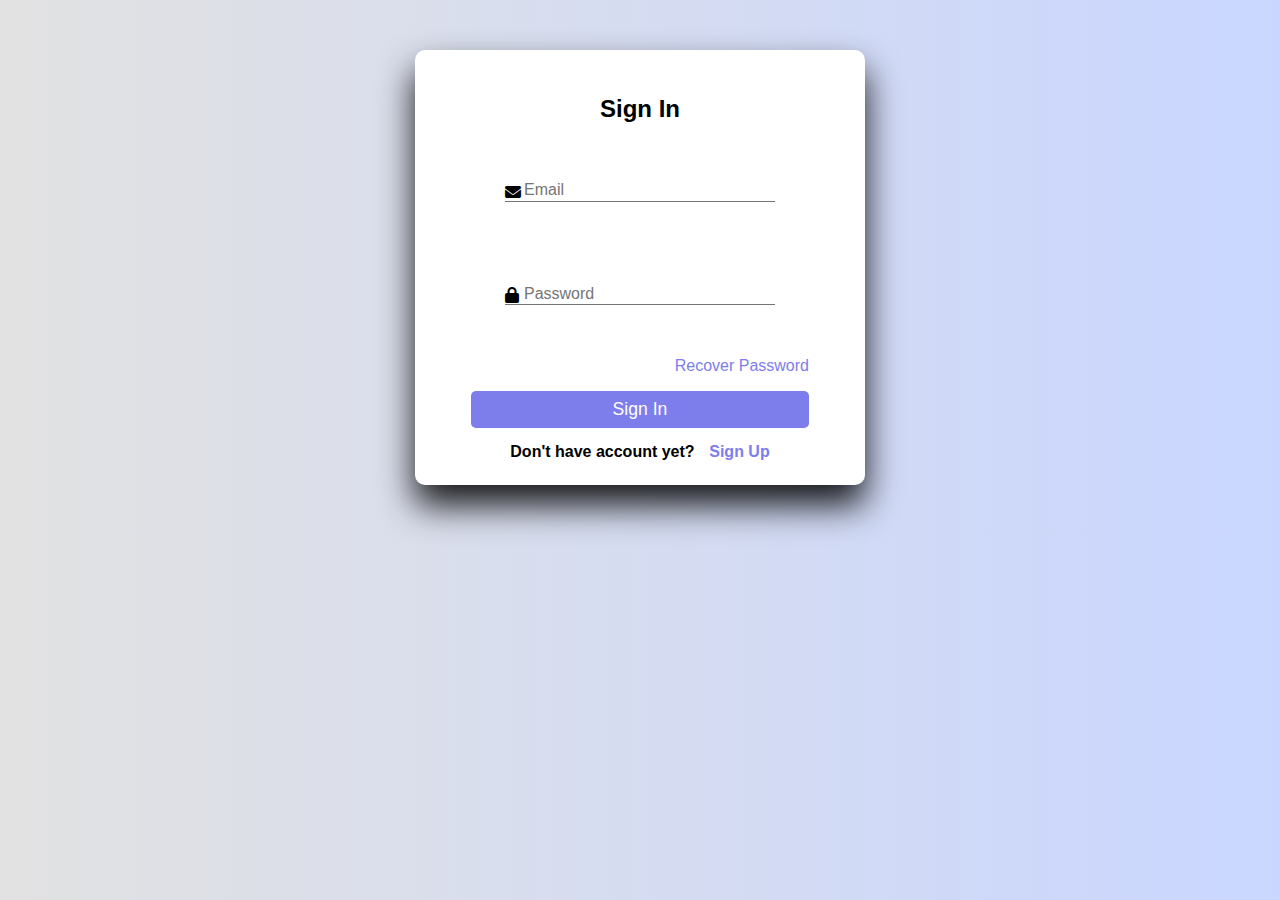
<file: index.html>
<!DOCTYPE html>
<html lang="en">
<head>
  <meta charset="UTF-8">
  <meta name="viewport" content="width=device-width, initial-scale=1.0">
  <title>Register & Login</title>
  <!--aşağıdaki linkten ikonları ekledik-->
  <link rel="stylesheet" href="https://cdnjs.cloudflare.com/ajax/libs/font-awesome/6.5.1/css/all.min.css">
  <link rel="stylesheet" href="style.css">
</head>
<body>

  <div class="container" id="signup" style="display:none;">
    <h1 class="form-title">Register</h1>
    <form method="post" action="register.php">
      <div class="input-group">
        <i class="fas fa-user"></i> <!--kişi ikonu-->
        <input type="text" name="fName" id="fName" placeholder="First Name" required>
        <label for="fName">First Name</label>
      </div>
      <div class="input-group">
        <i class="fas fa-user"></i><!--kişi ikonu-->
        <input type="text" name="lName" id="lName" placeholder="Last Name" required>
        <label for="lName">Last Name</label>
      </div>
      <div class="input-group">
        <i class="fas fa-envelope"></i><!--zarf ikonu-->
        <input type="email" name="email" id="email" placeholder="Email" required>
        <label for="email">Email</label>
      </div>
      <div class="input-group">
        <i class="fas fa-lock"></i><!--kilit ikonu ikonu-->
        <input type="password" name="password" id="password" placeholder="Password" required>
        <label for="password">Password</label>
      </div>
      <input type="submit" class="btn" value="Sign Up" name="signUp">
    </form>
    <div class="links">
      <p>Already Have Account?</p>
      <button id="signInButton">Sign In</button>
    </div>
  </div>

  <div class="container" id="signIn">
    <h1 class="form-title">Sign In</h1>
    <form method="post" action="register.php">
      <div class="input-group">
        <i class="fas fa-envelope"></i><!--zarf ikonu-->
        <input type="email" name="email" id="emailSignIn" placeholder="Email" required>
        <label for="emailSignIn">Email</label>
      </div>
      <div class="input-group">
        <i class="fas fa-lock"></i><!--kilit ikonu-->
        <input type="password" name="password" id="passwordSignIn" placeholder="Password" required>
        <label for="passwordSignIn">Password</label>
      </div>
      <p class="recover">
        <a href="#">Recover Password</a>
      </p> 
      <input type="submit" class="btn" value="Sign In" name="signIn">
    </form>
    <div class="links">
      <p>Don't have account yet?</p>
      <button id="signUpButton">Sign Up</button>
    </div>
  </div>

  <script src="script.js"></script>
</body>
</html>
</file>
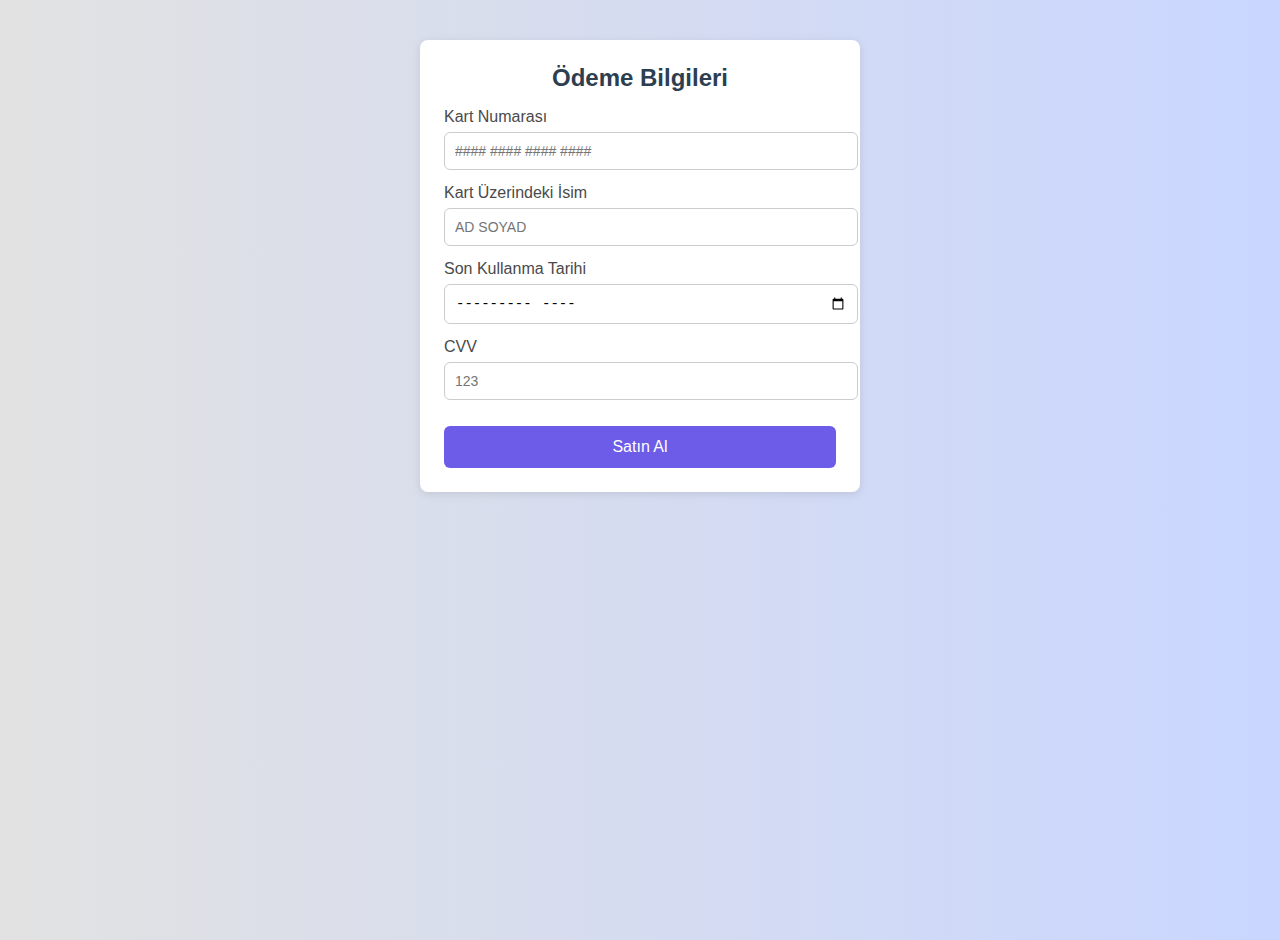
<file: payment.html>
<!DOCTYPE html>
<html lang="tr">
<head>
  <meta charset="UTF-8" />
  <meta name="viewport" content="width=device-width, initial-scale=1" />
  <title>Ödeme Sayfası</title>
  <link rel="stylesheet" href="payment.css" />
</head>
<body>
  <div class="container">
    <main class="main-content">
      <div class="payment-form">
        <h2>Ödeme Bilgileri</h2>
        <form id="paymentForm" novalidate>
          <div class="form-group">
            <label for="cardNumber">Kart Numarası</label>
            <input
              type="text"
              id="cardNumber"
              maxlength="19"
              placeholder="#### #### #### ####"
              autocomplete="cc-number"
              required
            />
          </div>
          <div class="form-group">
            <label for="cardName">Kart Üzerindeki İsim</label>
            <input
              type="text"
              id="cardName"
              placeholder="AD SOYAD"
              autocomplete="cc-name"
              required
              style="text-transform: uppercase;"
            />
          </div>
          <div class="form-group">
            <label for="expiry">Son Kullanma Tarihi</label>
            <input type="month" id="expiry" required />
          </div>
          <div class="form-group">
            <label for="cvv">CVV</label>
            <input
              type="password"
              id="cvv"
              maxlength="3"
              placeholder="123"
              required
            />
          </div>
          <button type="submit" class="btn-pay">Satın Al</button>
        </form>
      </div>
    </main>
  </div>
  <script src="payment.js"></script>
</body>
</html>
</file>
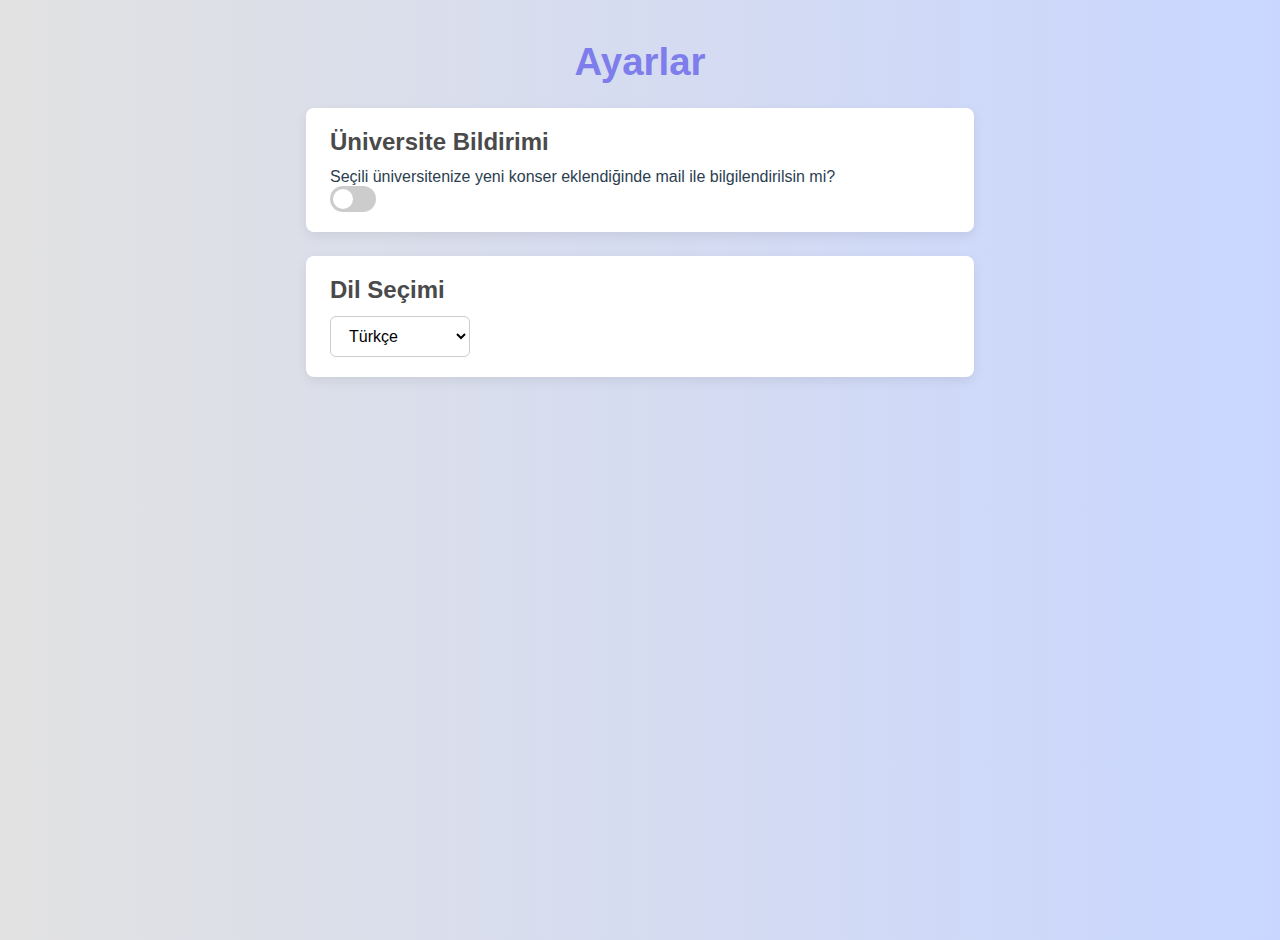
<file: settings.html>
<!DOCTYPE html>
<html lang="tr">
<head>
  <meta charset="UTF-8" />
  <meta name="viewport" content="width=device-width, initial-scale=1" />
  <title>Ayarlar</title>
  <link rel="stylesheet" href="settings.css" />
</head>
<body>
  <div class="container">
    <main class="main-content">
      <h1>Ayarlar</h1>

      <section class="card notification-settings">
        <h2>Üniversite Bildirimi</h2>
        <p>Seçili üniversitenize yeni konser eklendiğinde mail ile bilgilendirilsin mi?</p>
        <label class="switch">
          <input type="checkbox" id="notifToggle" />
          <span class="slider round"></span>
        </label>
      </section>

      <section class="card language-settings">
        <h2>Dil Seçimi</h2>
        <select id="languageSelect">
          <option value="tr" selected>Türkçe</option>
          <option value="en">English</option>
        </select>
      </section>
    </main>
  </div>

  <script src="settings.js"></script>
</body>
</html>
</file>
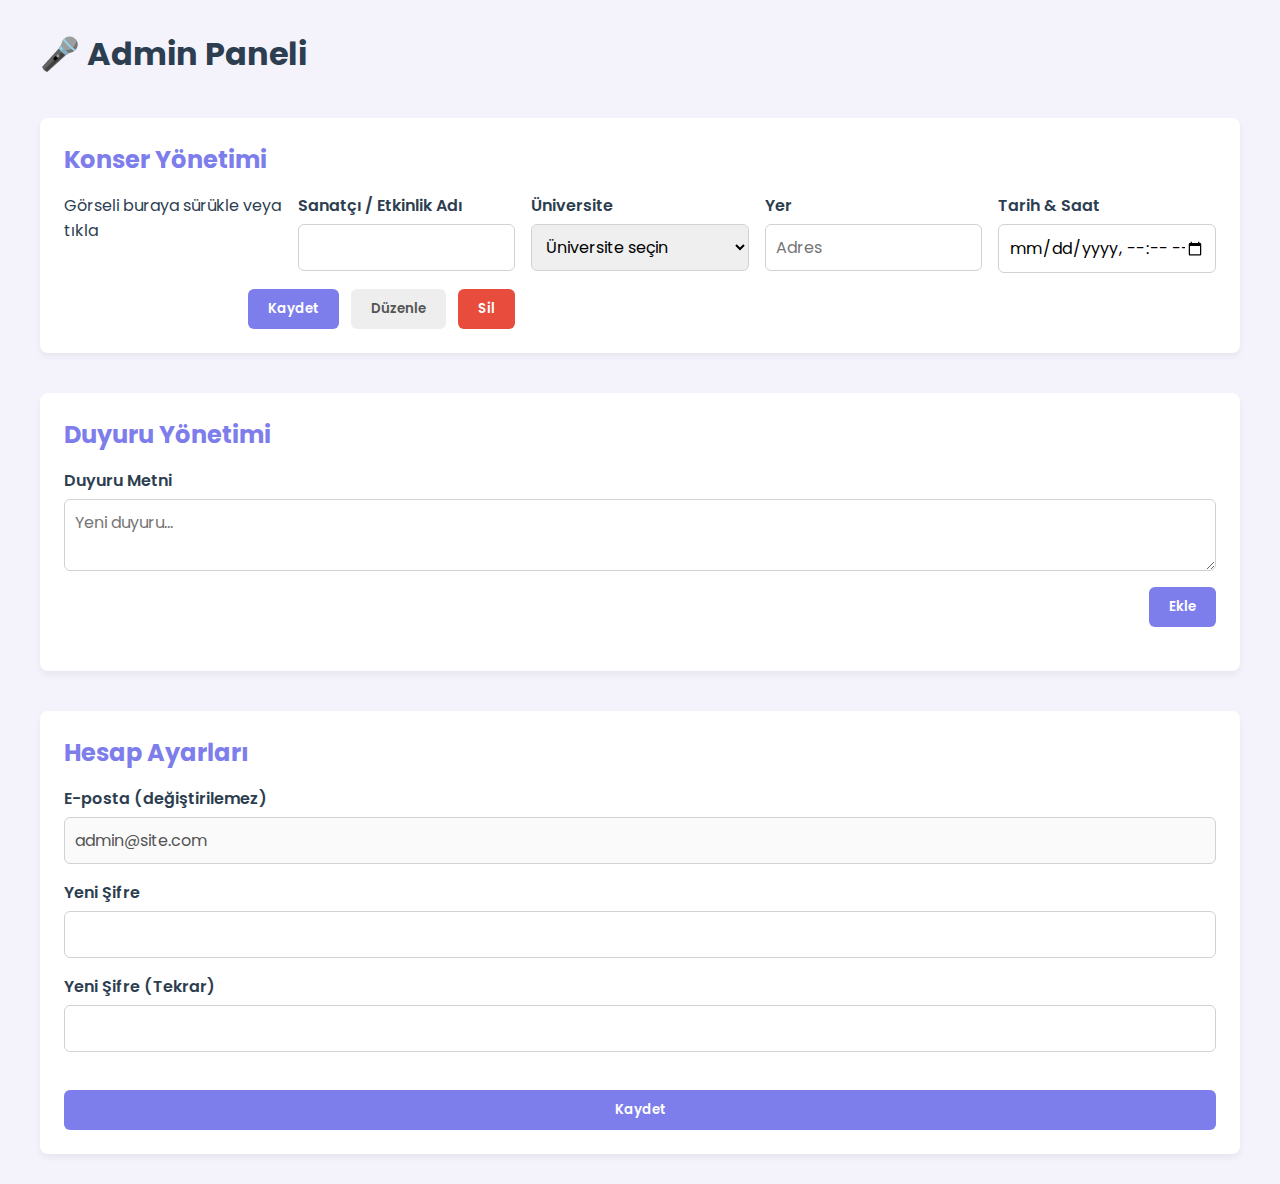
<file: PAGES/admin.html>
<!DOCTYPE html>
<html lang="tr">
<head>
  <meta charset="UTF-8" />
  <meta name="viewport" content="width=device-width, initial-scale=1.0"/>
  <title>Admin Paneli</title>
  <link rel="stylesheet" href="admin.css" />
  <link href="https://fonts.googleapis.com/css2?family=Poppins&display=swap" rel="stylesheet"/>
</head>
<body>
  <div class="admin-container">
    <h1>🎤 Admin Paneli</h1>

    <!-- 1) Konser Yönetimi -->
    <section class="card section">
      <h2>Konser Yönetimi</h2>
      <form id="concertForm" class="form-grid">
        <div class="dropzone" id="concertImageDrop">
          <p>Görseli buraya sürükle veya tıkla</p>
          <input type="file" id="concertImage" accept="image/*" hidden/>
        </div>
        <div class="form-group">
          <label for="artist">Sanatçı / Etkinlik Adı</label>
          <input type="text" id="artist" required/>
        </div>
        <div class="form-group">
          <label for="uniSelect">Üniversite</label>
          <select id="uniSelect" required>
            <option value="">Üniversite seçin</option>
          </select>
        </div>
        <div class="form-group">
          <label for="location">Yer</label>
          <input type="text" id="location" placeholder="Adres" required/>
        </div>
        <div class="form-group">
          <label for="datetime">Tarih & Saat</label>
          <!-- 4 haneli yıl kısıtı için pattern eklendi -->
          <input 
            type="datetime-local" 
            id="datetime" 
            pattern="\d{4}-\d{2}-\d{2}T\d{2}:\d{2}" 
            title="YYYY-MM-DDThh:mm formatında, yıl 4 haneli olmalı" 
            required/>
        </div>
        <div class="button-group">
          <button type="button" id="saveConcert" class="btn-primary">Kaydet</button>
          <button type="button" id="editConcert" class="btn-secondary">Düzenle</button>
          <button type="button" id="deleteConcert" class="btn-danger">Sil</button>
        </div>
      </form>
    </section>

    <!-- 2) Duyuru Yönetimi -->
    <section class="card section">
      <h2>Duyuru Yönetimi</h2>
      <form id="announcementForm" class="vertical-form">
        <div class="form-group">
          <label for="announcementText">Duyuru Metni</label>
          <textarea id="announcementText" rows="2" placeholder="Yeni duyuru..." required></textarea>
        </div>
        <div class="button-group">
          <button type="button" id="addAnnouncement" class="btn-primary">Ekle</button>
        </div>
      </form>
      <div id="announcementList" class="announcement-list"></div>
    </section>

    <!-- 3) Hesap Ayarları -->
    <section class="card section">
      <h2>Hesap Ayarları</h2>
      <form id="accountForm" class="vertical-form">
        <div class="form-group">
          <label for="adminEmail">E-posta (değiştirilemez)</label>
          <input type="email" id="adminEmail" disabled value="admin@site.com"/>
        </div>
        <div class="form-group">
          <label for="newPassword">Yeni Şifre</label>
          <input type="password" id="newPassword" required/>
        </div>
        <div class="form-group">
          <label for="confirmPassword">Yeni Şifre (Tekrar)</label>
          <input type="password" id="confirmPassword" required/>
        </div>
        <p id="accountMessage" class="message"></p>
        <button type="button" id="saveAccount" class="btn-primary">Kaydet</button>
      </form>
    </section>
  </div>

  <script src="admin.js"></script>
</body>
</html>
</file>
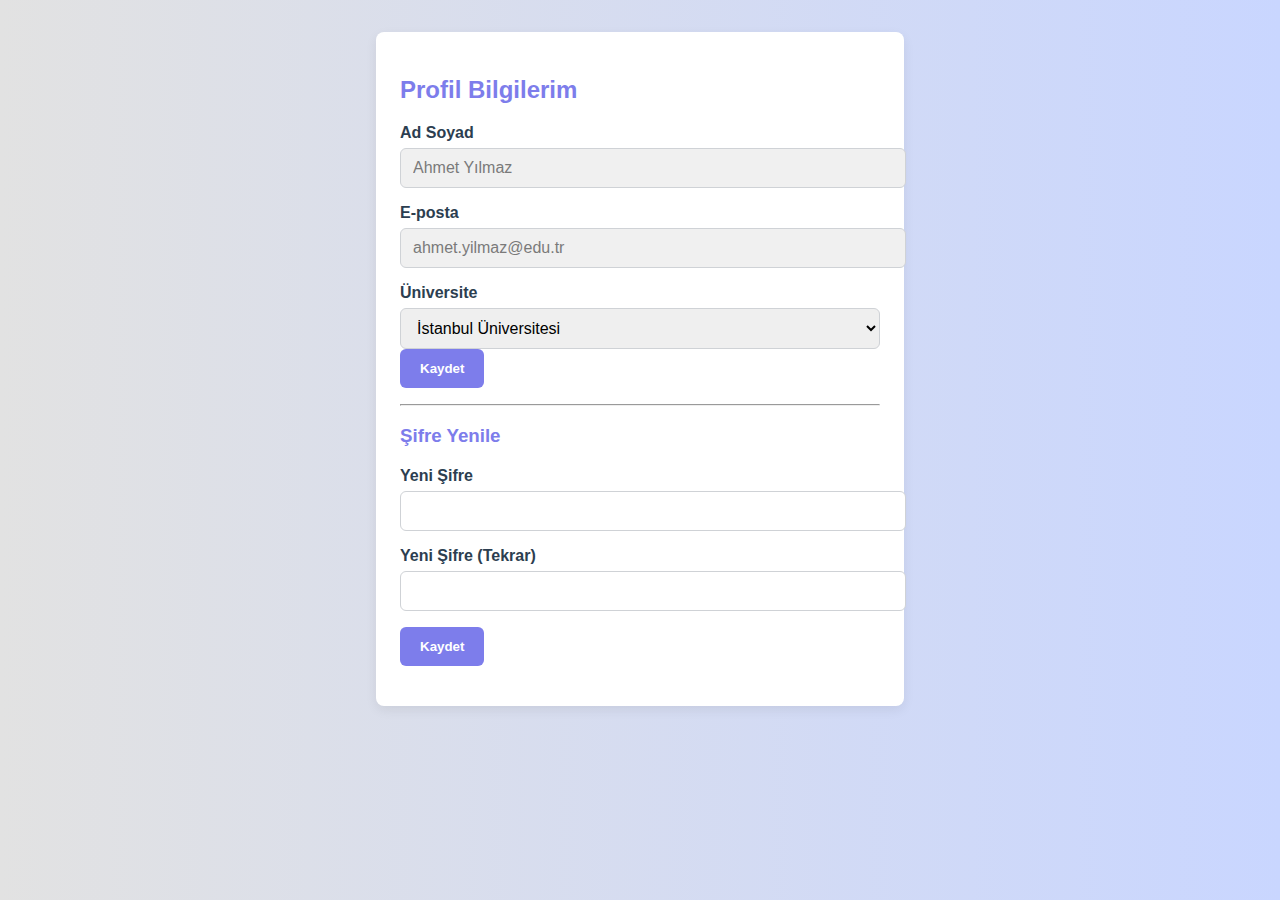
<file: PAGES/profile.html>
<!DOCTYPE html>
<html lang="tr">
<head>
  <meta charset="UTF-8" />
  <meta name="viewport" content="width=device-width, initial-scale=1" />
  <title>Profil</title>
  <link rel="stylesheet" href="profile.css" />
</head>
<body>
  <div class="profile-container">
    <h2>Profil Bilgilerim</h2>
    <form id="profileForm">
      <div class="form-group">
        <label for="fullName">Ad Soyad</label>
        <input type="text" id="fullName" disabled />
      </div>
      <div class="form-group">
        <label for="email">E-posta</label>
        <input type="email" id="email" disabled />
      </div>
      <div class="form-group">
        <label for="university">Üniversite</label>
        <select id="university">
          <option value="">Üniversite seçin</option>
          <!-- Üniversite seçenekleri backend'den gelecek -->
        </select>
        <button type="button" id="saveUniversityBtn">Kaydet</button>
      </div>
    </form>

    <hr />

    <h3>Şifre Yenile</h3>
    <form id="passwordForm">
      <div class="form-group">
        <label for="newPassword">Yeni Şifre</label>
        <input type="password" id="newPassword" />
      </div>
      <div class="form-group">
        <label for="confirmPassword">Yeni Şifre (Tekrar)</label>
        <input type="password" id="confirmPassword" />
      </div>
      <button type="button" id="savePasswordBtn">Kaydet</button>
      <p id="passwordMessage" class="message"></p>
    </form>
  </div>

  <script src="profile.js"></script>
</body>
</html>
</file>
<file: style.css>
*{
    margin:0;
    padding:0;
    box-sizing:border-box;
    font-family:"poppins",sans-serif;
}
body{
    background-color: #c9d6ff;
    background:linear-gradient(to right,#e2e2e2,#c9d6ff);
}
.container{
    background:#fff;
    width:450px;
    padding:1.5rem;
    margin:50px auto;
    border-radius:10px;
    box-shadow:0 20px 35px rgba(0,0,1,0.9);
}
form{
    margin:0 2rem;
}
.form-title{
    font-size:1.5rem;
    font-weight:bold;
    text-align:center;
    padding:1.3rem;
    margin-bottom:0.4rem;
}
input{
    color:inherit;
    width:100%;
    background-color:transparent;
    border:none;
    border-bottom:1px solid #757575;
    padding-left:1.5rem;
    font-size:15px;
}
.input-group{
    padding:10% ;
    position:relative;

}
.input-group i{
    position:absolute;
    color:black;
}
input:focus{
    background-color: transparent;
    outline:transparent;
    border-bottom:2px solid hsl(270,100%,50%);
}
input::placeholder{
    color:transparent;
}
label{
    color:#757575;
    position:relative;
    left:1.2em;
    top:-1.3em;
    cursor:auto;
    transition:0.3s ease all;
}
input:focus~label,input:not(:placeholder-shown)~label{
    top:-3em;
    color:hsl(270, 100%, 50%);
    font-size:15px;
}
.recover{
    text-align:right;
    font-size:1rem;
    margin-bottom:1rem;

}
.recover a{
    text-decoration:none;
    color:rgb(125,125,235);
}
.recover a:hover{
    color:black;
    text-decoration:underline;
}
.btn{
    font-size:1.1rem;
    padding:8px 0;
    border-radius:5px;
    outline:none;
    border:none;
    width:100%;
    background:rgb(125,125,235);
    color:white;
    cursor:pointer;
    transition:0.9s;
}
.btn:hover{
    background:#07001f;
}
.or{
    font-size:1.1rem;
    margin-top:0.5rem;
    text-align:center;
}
.icons{
    text-align:center;
}
.icons i{
    color:rgb(125,125,235);
    padding:0.8rem 1.5rem;
    border-radius:10px;
    font-size:1.5rem;
    cursor:pointer;
    border:2px solid #dfe9f5;
    margin:0 15px;
    transition:1s;
}
.icons i:hover{
    background:#07001f;
    font-size:1.6rem;
    border:2px solid rgb(125,125,235);
}
.links{
    display:flex;
    justify-content:space-around;
    padding:0 4rem;
    margin-top:0.9rem;
    font-weight:bold;
}
button{
    color:rgb(125,125,235);
    border:none;
    background-color:transparent;
    font-size:1rem;
    font-weight:bold;
}
button:hover{
    text-decoration:underline;
    color:black;
}
</file>
<file: payment.css>
body, html {
  height: 100%;
  background: linear-gradient(to right, #e2e2e2, #c9d6ff);
  font-family: "Poppins", sans-serif;
  margin: 0;
  color: #2c3e50;
}

.container {
  max-width: 440px;
  margin: 40px auto;
  padding: 0 16px;
}

.payment-form {
  background: #fff;
  padding: 24px;
  border-radius: 8px;
  box-shadow: 0 2px 8px rgba(0,0,0,0.1);
}

.payment-form h2 {
  margin-top: 0;
  margin-bottom: 16px;
  text-align: center;
}

.form-group {
  margin-bottom: 14px;
}

label {
  display: block;
  margin-bottom: 6px;
  font-weight: 500;
  color: #4a4a4a;
}

input[type="text"],
input[type="password"],
input[type="month"] {
  width: 100%;
  padding: 10px;
  border: 1px solid #ccc;
  border-radius: 6px;
  font-size: 14px;
  background: transparent;
  transition: border-color 0.3s;
}

input[type="text"]:focus,
input[type="password"]:focus,
input[type="month"]:focus {
  outline: none;
  border-color: rgb(125,125,235);
}

.btn-pay {
  width: 100%;
  padding: 12px;
  font-size: 16px;
  border: none;
  border-radius: 6px;
  background: #6c5ce7;
  color: #fff;
  cursor: pointer;
  margin-top: 12px;
  transition: background 0.3s;
}

.btn-pay:hover {
  background: #574dcf;
}
</file>
<file: settings.css>
* {
  margin: 0;
  padding: 0;
  box-sizing: border-box;
  font-family: "Poppins", sans-serif;
}
body, html {
  height: 100%;
  background: linear-gradient(to right, #e2e2e2, #c9d6ff);
  color: #2c3e50;
}

.container {
  max-width: 700px;
  margin: 40px auto;
  padding: 0 16px;
}

.main-content h1 {
  margin-bottom: 24px;
  font-size: 2.4rem;
  text-align: center;
  color: rgb(125,125,235);
}

.card {
  background: #fff;
  padding: 20px 24px;
  margin-bottom: 24px;
  border-radius: 8px;
  box-shadow: 0 4px 12px rgba(0,0,0,0.07);
  transition: box-shadow 0.3s ease;
}

.card:hover {
  box-shadow: 0 6px 18px rgba(0,0,0,0.12);
}

h2 {
  margin-bottom: 12px;
  color: #4a4a4a;
}


.switch {
  position: relative;
  display: inline-block;
  width: 46px;
  height: 26px;
}
.switch input {
  opacity: 0;
  width: 0;
  height: 0;
}
.slider {
  position: absolute;
  cursor: pointer;
  top: 0; left: 0; right: 0; bottom: 0;
  background-color: #ccc;
  border-radius: 26px;
  transition: 0.4s;
}
.slider:before {
  position: absolute;
  content: "";
  height: 20px;
  width: 20px;
  left: 3px;
  bottom: 3px;
  background-color: white;
  border-radius: 50%;
  transition: 0.4s;
}
input:checked + .slider {
  background-color: rgb(125,125,235);
}
input:checked + .slider:before {
  transform: translateX(20px);
}


select {
  padding: 10px 14px;
  font-size: 1rem;
  border-radius: 6px;
  border: 1px solid #ccc;
  background: white;
  cursor: pointer;
  min-width: 140px;
}


@media (max-width: 600px) {
  .container {
    margin: 20px 12px;
    padding: 0 12px;
  }
}
</file>
<file: PAGES/admin.css>
* { 
  margin:0; 
  padding:0; 
  box-sizing:border-box; 
  font-family:"Poppins",sans-serif; 
}

body {
  background:#f4f3fc; 
  padding:30px; 
  color:#2c3e50; 
  position:relative;
}

.admin-container { 
  max-width:1200px; 
  margin:auto; 
  display:flex; 
  flex-direction:column; 
  gap:40px; 
}

.top-bar { 
  display:flex; 
  justify-content:space-between; 
  align-items:center; 
}

#logoutBtn {
  background:rgb(125,125,235); 
  border:none; 
  color:white;
  padding:8px 12px; 
  border-radius:6px; 
  font-size:18px; 
  cursor:pointer;
  transition: background .3s; 
  outline:none;
}

#logoutBtn:hover { 
  background:black; 
}

.card { 
  background:white; 
  border-radius:8px; 
  padding:24px; 
  box-shadow:0 4px 6px rgba(0,0,0,0.05); 
}

.section h2 { 
  margin-bottom:16px; 
  color:rgb(125,125,235);
 }

.event-layout { 
  display:flex; 
  gap:24px; 
}

.event-list {
  width:250px; 
  background:#fafafa; 
  border:1px solid #ddd;
  border-radius:6px; 
  padding:16px; 
  max-height:1000px; 
  overflow-y:auto;
  overflow-x: hidden;
  scroll-behavior: smooth;
}

.event-list h3 {
  margin-bottom:12px; 
  font-size:16px;
  position: sticky;
  top: 0;
  background: #fafafa;
  padding-bottom: 8px;
  z-index: 1;
}

.event-list::-webkit-scrollbar {
  width: 8px;
}

.event-list::-webkit-scrollbar-thumb {
  background-color: #aaa;
  border-radius: 4px;
}

.event-list::-webkit-scrollbar-track {
  background-color: #eee;
}

.event-item {
  padding:10px; 
  background:white; 
  margin-bottom:8px;
  border-radius:4px; 
  cursor:pointer; 
  transition:background .2s,color .2s;
}

.event-item.active, .event-item:hover {
  background:rgb(125,125,235); 
  color:white;
}

.form-grid {
  flex:1; display:grid;
  grid-template-columns:repeat(auto-fit,minmax(200px,1fr)); 
  gap:16px;
}

.form-group { 
  display:flex; 
  flex-direction:column; 
}

.form-group label { 
  margin-bottom:6px; 
  font-weight:600; 
}

input, select, textarea {
  padding:10px; 
  border:1px solid #cfd2d6; 
  border-radius:6px; 
  font-size:1rem;
}

input:focus, select:focus, textarea:focus {
  outline:none; 
  border-color:rgb(125,125,235);
}

.button-group {
  grid-column:span 2; 
  display:flex; 
  justify-content:flex-end; 
  gap:12px;
}

button {
  padding:10px 20px; 
  border-radius:6px; 
  font-weight:600; 
  cursor:pointer;
  border:none; 
  transition:opacity .2s;
}

button:disabled { 
  opacity:.5; 
  cursor:not-allowed; 
}

.btn-primary { 
  background:rgb(125,125,235); 
  color:white; 
}

.btn-secondary { 
  background:#eee; 
  color:#555; 
}

.btn-danger{ 
  background:#e74c3c; 
  color:white; 
}

button:not(:disabled):hover { 
  opacity:.9; 
}

.modal {
  position:fixed; 
  top:0; left:0; 
  width:100%; 
  height:100%;
  background:rgba(0,0,0,0.5); 
  display:flex; 
  justify-content:center; 
  align-items:center;
}

.hidden { 
  display:none; 
}

.modal-content {
  background:white; 
  padding:20px; 
  border-radius:6px; 
  text-align:center;
  max-width:300px; 
  width:80%;
}

.modal-buttons { 
  margin-top:16px; 
  display:flex; 
  gap:12px; 
  justify-content:center; 
}

.vertical-form { 
  display:flex; 
  flex-direction:column; 
  gap:16px; 
}

.announcement-list {
  margin-top:20px; 
  display:flex; 
  flex-direction:column; 
  gap:12px;
}

.announcement-card {
  background:white; 
  padding:12px 16px; 
  border-radius:6px;
  display:flex; 
  justify-content:space-between; 
  align-items:center;
  box-shadow:0 2px 4px rgba(0,0,0,0.05);
}

.password-wrapper { 
  position:relative; 
}

.password-wrapper input { 
  width:100%; 
  padding-right:40px; 
}
.toggle-password {
  position:absolute; 
  right:10px; top:50%; 
  transform:translateY(-50%);
  cursor:pointer; 
  user-select:none; 
  font-size:1.2rem;
}

.toggle-password:hover { 
  color:#333; 
}

.message { 
  color:#e74c3c; 
  margin-top:6px; 
}
</file>
<file: PAGES/profile.css>
body {
  font-family: "Poppins", sans-serif;
  background: linear-gradient(to right, #e2e2e2, #c9d6ff);
  color: #2c3e50;
  padding: 24px;
}
.profile-container {
  max-width: 480px;
  margin: 0 auto;
  background: #fff;
  padding: 24px;
  border-radius: 8px;
  box-shadow: 0 4px 12px rgba(0,0,0,0.07);
}
h2, h3 {
  color: rgb(125,125,235);
  margin-bottom: 20px;
}
.form-group {
  margin-bottom: 16px;
}
label {
  display: block;
  margin-bottom: 6px;
  font-weight: 600;
}
input[type="text"],
input[type="email"],
input[type="password"],
select {
  width: 100%;
  padding: 10px 12px;
  border: 1px solid #cfd2d6;
  border-radius: 6px;
  font-size: 1rem;
  transition: border-color 0.3s;
}
input:disabled {
  background-color: #f0f0f0;
  color: #7a7a7a;
}
input:focus,
select:focus {
  outline: none;
  border-color: rgb(125,125,235);
}
button {
  background: rgb(125,125,235);
  color: white;
  border: none;
  padding: 12px 20px;
  border-radius: 6px;
  cursor: pointer;
  font-weight: 600;
  transition: background 0.3s;
}
button:hover {
  background: #07001f;
}
.message {
  margin-top: 12px;
  font-weight: 600;
  color: #e74c3c; /* kırmızı hata mesajları için */
}
</file>
